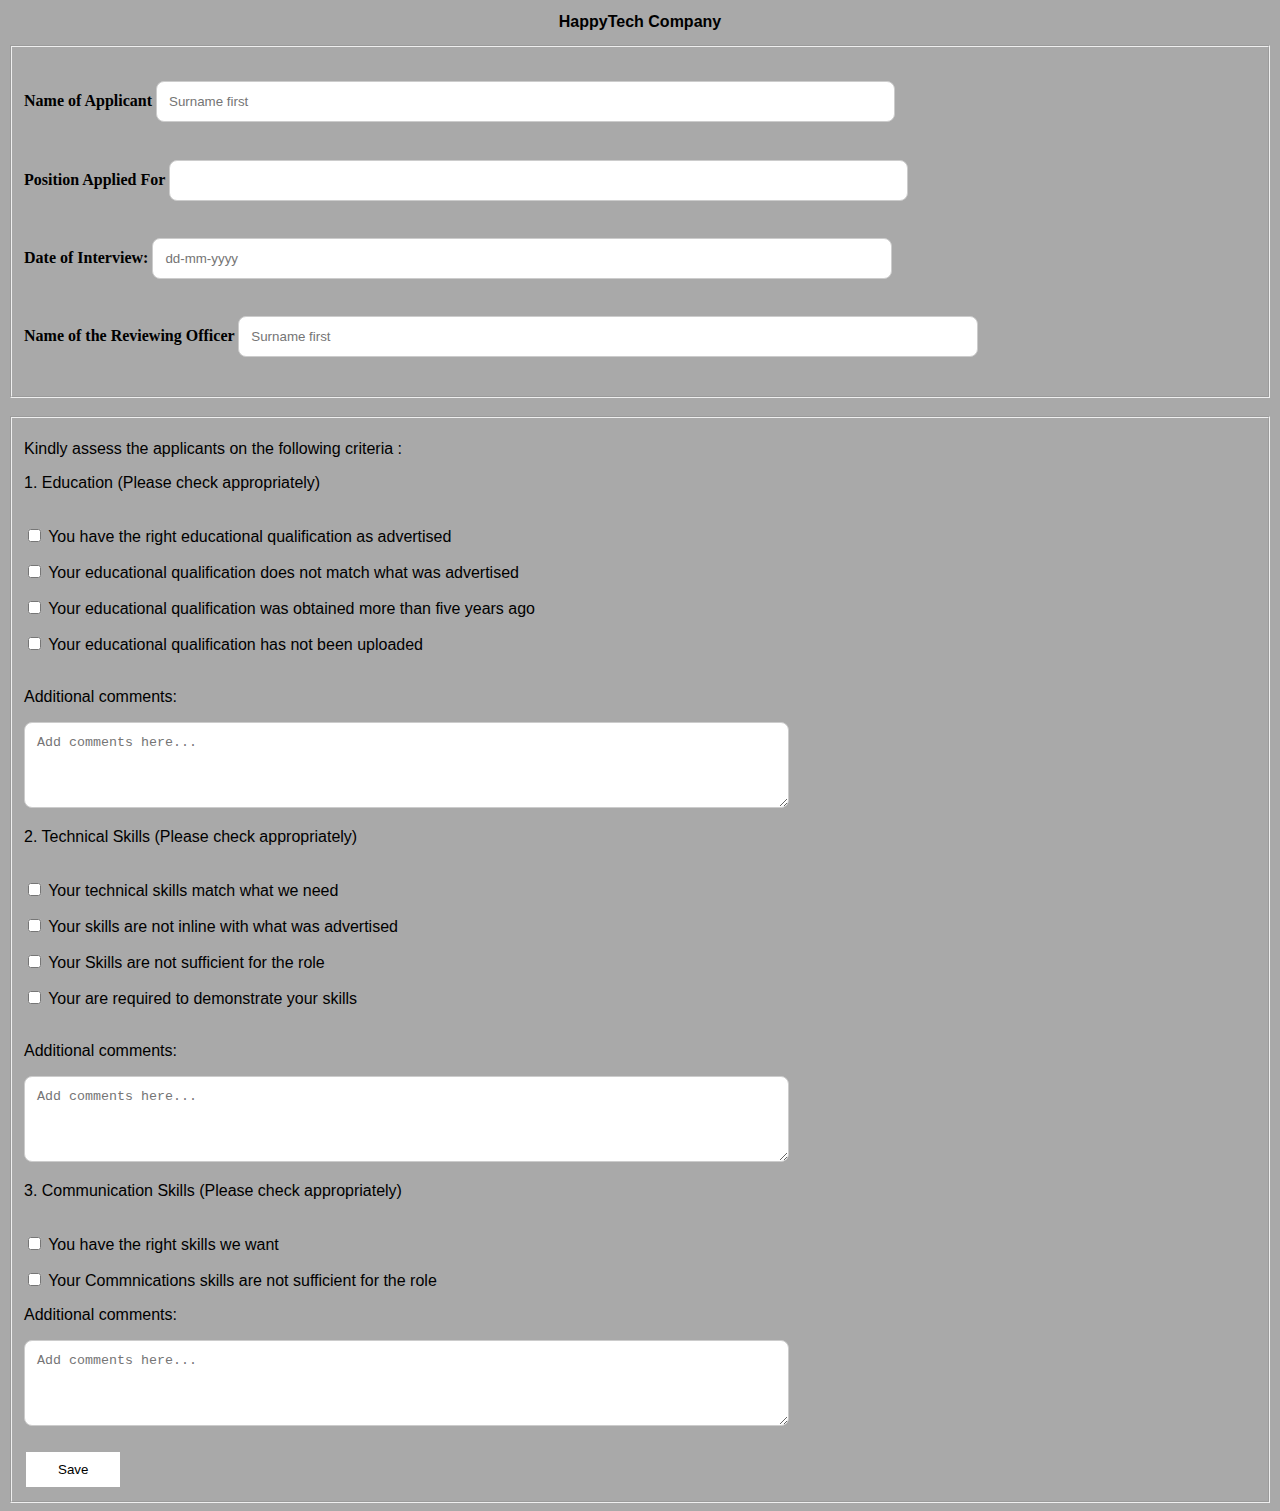
<file: Feedbackemplate.html>
<!DOCTYPE html>
<html>
  <head>
  <Style>  
input[type=text] {
  width: 100%;
  padding: 12px 20px;
  margin: 8px 0;
  box-sizing: border-box;
}
    input[type=button]  {
  background-color: white;
  border: none;
  color: black;
  padding: 10px 32px;
  text-decoration: none;
  margin: 4px 2px;
      cursor: pointer;}
    
    
    body {
    
    background-color: Darkgray;
   }  
 
      input[type=text],textarea {
    width: 60%;
    padding: 12px;
    border: 1px solid #ccc;
    border-radius: 8px;
        resize: vertical;}
  
       
    
  h2 {
  text-align: center;
}
  h4 {
  text-align: left;
}
  p {
  text-align: left;
}
  h2 {
    color: black;
    font-family: Sans-serif;
    font-size: 100%;     
}
      
  p {
    color: black;
    font-family: Sans-serif;
    font-size: 100%;
  
  </Style>
      </head>
  <body> 
    
    <h2>HappyTech Company</h2>
     <fieldset>
    
      <form action="/action_page.php">
       <h4><Label for "= Name">Name of Applicant</Label> 
       <input type="text" id="fname" name="firstname" placeholder = "Surname first">
       <br> </h4>
      <h4><Label for "= Name">Position Applied For</Label> 
       <input type="text" id="fname" name="Position"> <br></h4>
       <h4><label for="dates">Date of Interview:</label>
  <input type="text" id="date" name="date" Placeholder= dd-mm-yyyy> <br> </h4>
      <h4><Label for "= Name">Name of the Reviewing Officer</Label> 
      <input type="text" id="fname" name="firstname" Placeholder = "Surname first"> <br> </h4>
      
       </fieldset> <br>
       
      <fieldset>
        <p> Kindly assess the applicants on the following criteria : </p>
        <p> 1. Education (Please check appropriately)<br><br> </p>
                   
        <p><input type="checkbox" id="Option1" name="Education" value="Education1">
        <label for="Option1"> You have the right educational qualification as advertised</label><br></p>
       <p><input type="checkbox" id="Option2" name="Education" value="Education2">
       <label for="Option2"> Your educational qualification does not match what was advertised </label><br> </p>
       <p><input type="checkbox" id="Option3" name="Education3" value="Education">
       <label for="Option3"> Your educational qualification was obtained more than five years ago</label><br></p>
       <p><input type="checkbox" id="Option4" name="Education4" value="Education">
       <label for="Option4"> Your educational qualification has not been uploaded</label><br><br> </p>
        <p> Additional comments: </p>
          
       <textarea rows="4" cols="50" placeholder="Add comments here..."></textarea>
        
        
  <p> 2. Technical Skills (Please check appropriately)<br><br> </p>
                   
        <p><input type="checkbox" id="Option1" name="Education" value="Education1">
        <label for="Option1"> Your technical skills match what we need</label><br></p>
       <p><input type="checkbox" id="Option2" name="Education" value="Education2">
       <label for="Option2"> Your skills are not inline with what was advertised </label><br> </p>
       <p><input type="checkbox" id="Option3" name="Education3" value="Education">
       <label for="Option3"> Your Skills are not sufficient for the role</label><br></p>
       <p><input type="checkbox" id="Option4" name="Education4" value="Education">
       <label for="Option4"> Your are required to demonstrate your skills</label><br><br> </p>
        <p> Additional comments: </p>
          
       <textarea rows="4" cols="50" placeholder="Add comments here..."></textarea>
              
    <p> 3. Communication Skills (Please check appropriately)<br><br> </p>
                   
        <p><input type="checkbox" id="Option1" name="Education" value="Education1">
        <label for="Option1"> You have the right skills we want </label><br></p>
       <p><input type="checkbox" id="Option2" name="Education" value="Education2">
       <label for="Option2"> Your Commnications skills are not sufficient for the role </label><br> </p>
      
        <p> Additional comments: </p>
          
       <textarea rows="4" cols="50" placeholder="Add comments here..."></textarea> <br><br>
            
     <input type="button" value="Save">
        
       </form> 
  </body>
</html>
</file>
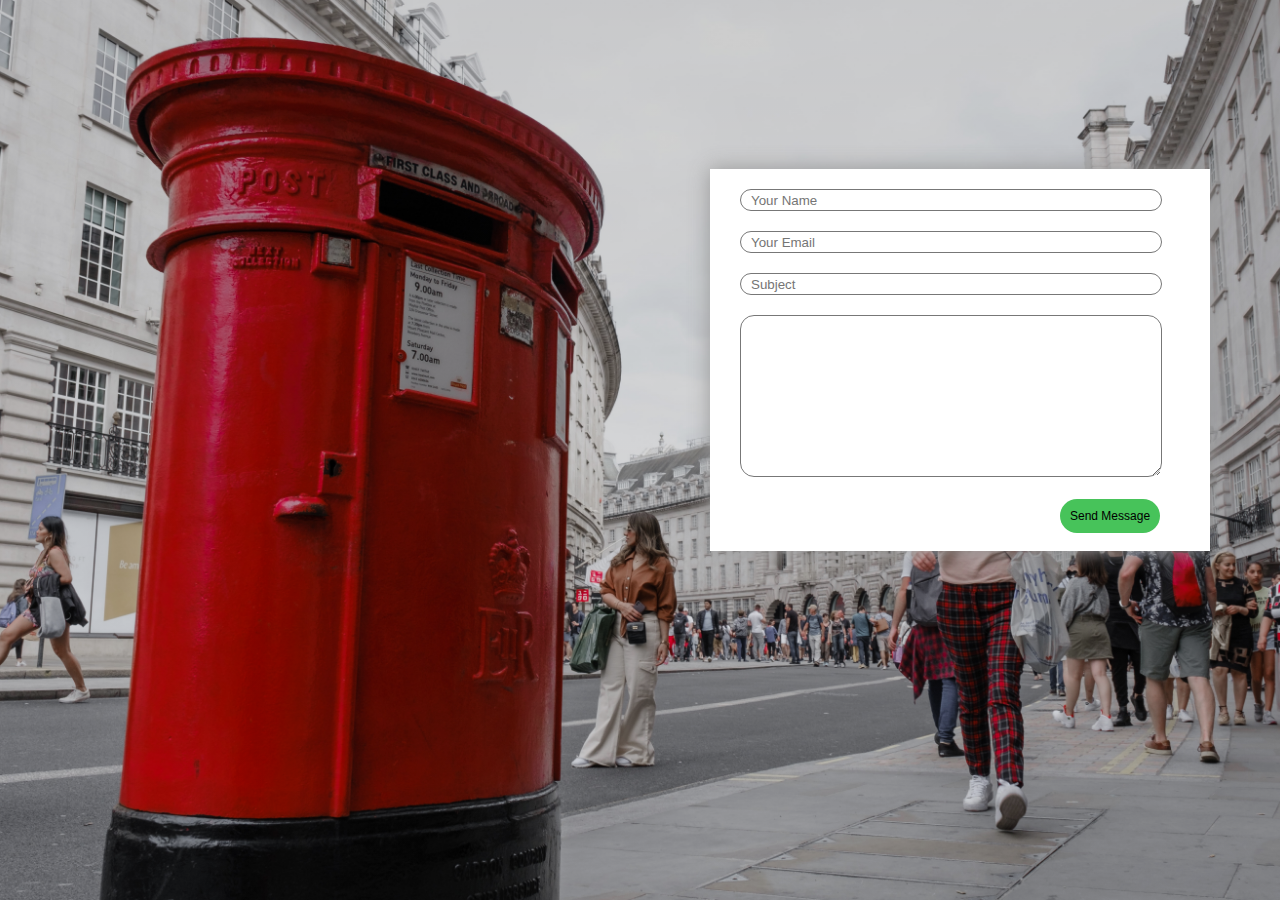
<file: inquiryform.html>
<!DOCTYPE html>
<html lang="en" dir="ltr">
  <head>
    <meta charset="utf-8">
    <link rel="stylesheet" href="style.css">
    <title>Inquiry form</title>
  </head>
  <body>
    <div class="home">
    <div class="Contact-box">
      <form>
        <input type="text" class="input-field2" placeholder="Your Name">
        <input type="email" class="input-field2" placeholder="Your Email">
        <input type="text" class="input-field2" placeholder="Subject">
        <textarea type="text" class="input-field2 textarea-field" placeholder="Your Message">
        </textarea>
        <button type="button" class="buttn">Send Message</button>

      </form>

    </div>
    </div>
  </body>
</html>
</file>
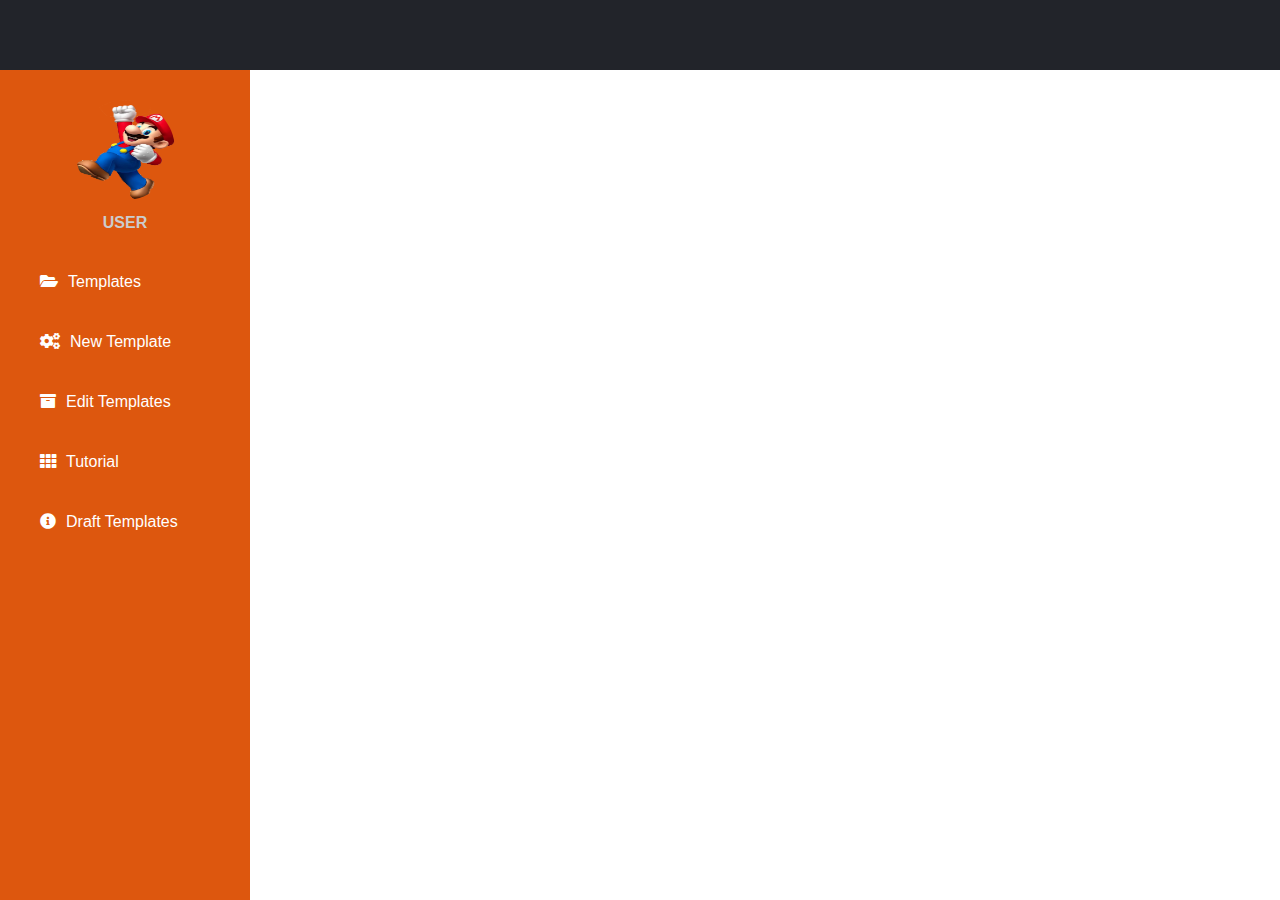
<file: LandingPage.html>
<!DOCTYPE html>
<html lang="en" dir="ltr">
  <head>
    <meta charset="utf-8">
    <title>LandingPage</title>
    <link rel="stylesheet" href="stylelanding.css">
    <link rel="stylesheet" href="https://cdnjs.cloudflare.com/ajax/libs/font-awesome/5.15.2/css/all.min.css">
  </head>
  <body>
    <header>
    <div class="sidebar">
      <div class="left_area">
          <h3>Coding<span>Snow</span></h3>
           <div class="right_area">
             <a href="#" class="logout_btn">Logout</a>
             </div>
          </div>
        </div>
        </header>
      <div class="sidebar">
      <center>
        <img src="1.png" class="profile_image" alt="">
        <h4>USER</h4>
      </center>
      <a href="#"><i class="fas fa-folder-open"></i><span>Templates</span></a>
      <a href="#"><i class="fas fa-cogs"></i><span></span>New Template</a>
      <a href="#"><i class="fas fa-archive"></i><span></span>Edit Templates</a>
      <a href="#"><i class="fas fa-th"></i><span>Tutorial</span></a>
      <a href="#"><i class="fas fa-info-circle"></i><span>Draft Templates</span></a>
      </div>



  </body>
</html>
</file>
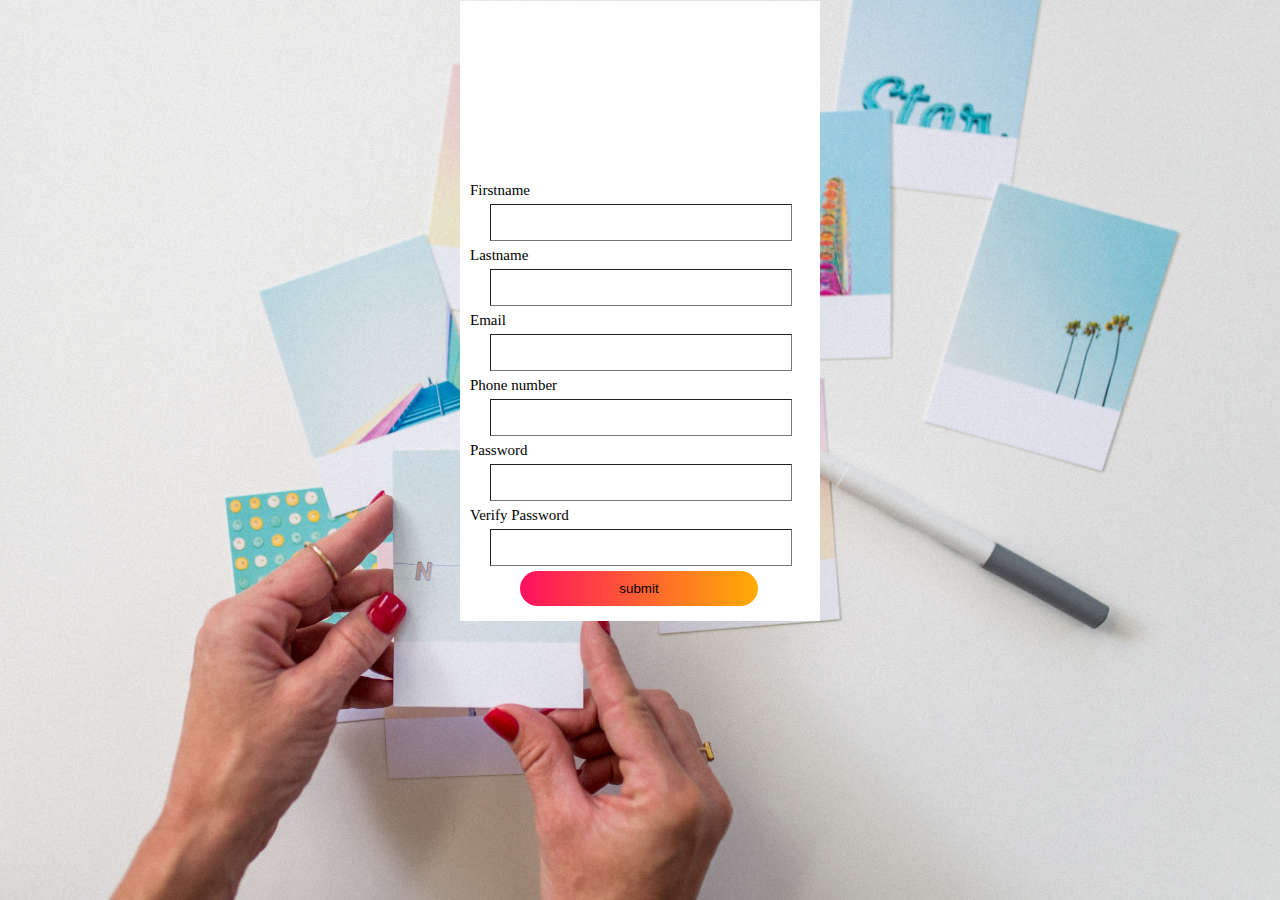
<file: Signup.html>
<!DOCTYPE html>
<html>
<head>
  <title>Sign Up</title>
  <link rel="stylesheet" href="style.css">
</head>
<body>
  <div class="home2">
    <div class="input2">
      <form class="detail">
        <label for="fname" class="label1">Firstname</label><br>
        <input type="text" name="fname" class="input-field" required>
        <label for="Lname" class="label1">Lastname</label><br>
        <input type="text" name="Lname" class="input-field" required>
        <label for="Email" class="label1">Email</label><br>
        <input type="email" name="Email" class="input-field" required>
        <label for="Pnumber" class="label1">Phone number</label><br>
        <input type="numbers" name="Pnumber" class="input-field" required>
        <label for="Pword" class="label1">Password</label><br>
        <input type="password" name="Pword" class="input-field" required>
        <label for="Pword" class="label1">Verify Password</label><br>
        <input type="password" name="Pword" class="input-field" required>

        <input type="submit" class="submit-btn" value="submit">
        


      </form>

    </div>


</div>


</body>
</html>
</file>
<file: style.css>
*{
  margin: 0;
  padding: 0;
  font-family: sans-serif;
}
.home{
  height: 100%;
  width: 100%;
  background-image: linear-gradient(rgba(0,0,0,0.2),rgba(0, 0, 0,0.1)), url(B1.jpg);
  background-position: center;
  background-size: cover;
  position: absolute;
}
.home2{
  height: 100%;
  width: 100%;
  background-image: url(B3.jpg);
  background-position: center;
  background-size: cover;
  position: absolute;
}
.input{
  width: 340px;
  height: 600px;
  position: relative;
  margin: auto;
  margin-right: 50px;
  background: #fff;
  padding: 5px ;

}
.input2{
  width: 340px;
  height: 600px;
  position: relative;
  margin: 1px auto;

  background: #fff;
  padding: 10px ;
}
.tab{
  width: 220px;
  margin: 35px auto;
  position: relative;
  box-shadow: 0 0 20px 9px #ff61241f;
  border-radius: 30px;

}
.toggle-btn{
  padding: 10px 30px;
  cursor: pointer;
  background: transparent;
  border: 0;
  border-radius: 30px;
  outline: none;
  position: relative;
}

#btn{
  top:0;
  left: 0;
  position; absolute;
  width: 110px;
  height; 100%;
  background: linear-gradient(to right, #ff105f,#ffad06);
  border-radius: 30px;
  transition: .5s;
}
.detail{
  top: 180px;
  position: absolute;
  width: 280px;
  transition: .5s;
}
.input-field{
  width: 100%;
  padding: 10px 10px;
  margin: 5px 20px;
  border-width: 1px 1px;
  outline: none;
  background: transparent;

}
.chech-box{
  margin: 30px 10px 30px 0;

}
.submit-btn{
  width: 85%;
  padding:10px 30px;
  cursor: pointer;
  display: block;
  margin: auto;
  margin-left: 50px;
  background: linear-gradient(to right, #ff105f,#ffad06);
  border: 0;
  outline: none;
  border-radius: 20px;

}

.label1{
  font-size: 15px;
  font-family: serif;

}

.Contact-box{
  width: 500px;
  background-color: #fff;
  box-shadow: 0 0 20px 0 #999;
  top: 40%;
  left: 75%;
  transform: translate(-50%,-50%);
  position: absolute;
}

.form{
  margin: 35px;

}

.input-field2{
  width: 400px;
  height: 20px;
  margin-top: 20px;
  margin-left: 30px;
  padding-left: 10px;
  padding-right: 10px;
  border: 1px solid #777;
  border-radius: 14px;
  outline: none;
}

.textarea-field{
  height: 150px;
  padding-top: 10px;
}

.buttn{
  border-radius: 20px;
  colour: #fff;
  margin-top: 18px;
  margin-bottom: 18px;
  margin-left: 350px;
  padding: 10px;
  background-color: #47c35a;
  font-size: 12px;
  border: none;
  cursor: pointer;
}

.menu-bar{
  background: transparent;
  text-align: center;
}

.menu-bar ul
{
  display: inline-flex;

}

.menu-bar ul li
{
  width: 120px;
  margin: 10px;
  padding: 1px;
}
</file>
<file: stylelanding.css>
body{
  margin: 0;
  padding: 0;
  font-family:  sans-serif;
}

header{
  position: fixed;
  background: #22242A;
  padding: 20px;
  width: 100%;
  height: 30px;
}


.left_area h3{
  color: ##0A185E;
  margin: 0;
  text-transform: uppercase;
  font-size: 22px;
  font-weight: 900;
}

.left_area span{
  color: #3ADAEE;

}

.logout_btn{
  padding: 5px;
  background: #EEE93A;
  text-decoration: none;
  float: right;
  margin-top: -30px;
  margin-right: 40px;
  border-radius: 2px;
  font-size: 15px;
  font-weight: 600;
  color: #fff;
  transition: 0.5s;

}

.logout_btn:hover{
  background: #EFA679;
}

.sidebar{
  background: #DD570E;
  margin-top: 70px;
  padding-top: 30px;
  position: fixed;
  left: 0;
  width: 250px;
  height: 100%;

}

.sidebar .profile_image{

  width: 100px;
  height: 100px;
  border-radius: 100px;
  margin-bottom: 10px;
  border-color: #E52721;

}

.sidebar h4{
  color: #ccc;
  margin-top: 0;
  margin-bottom: 20px;

}

.sidebar a{
  color: #fff;
  display: block;
  width: 250px;
  line-height: 60px;
  text-decoration: none;
  padding-left: 40px;
  box-sizing: border-box;
  transition: 0.5s;
  transition-property: background;
}

.sidebar a:hover{
  background: #19B3D3;
}

.sidebar i{
  padding-right: 10px;
}
</file>
